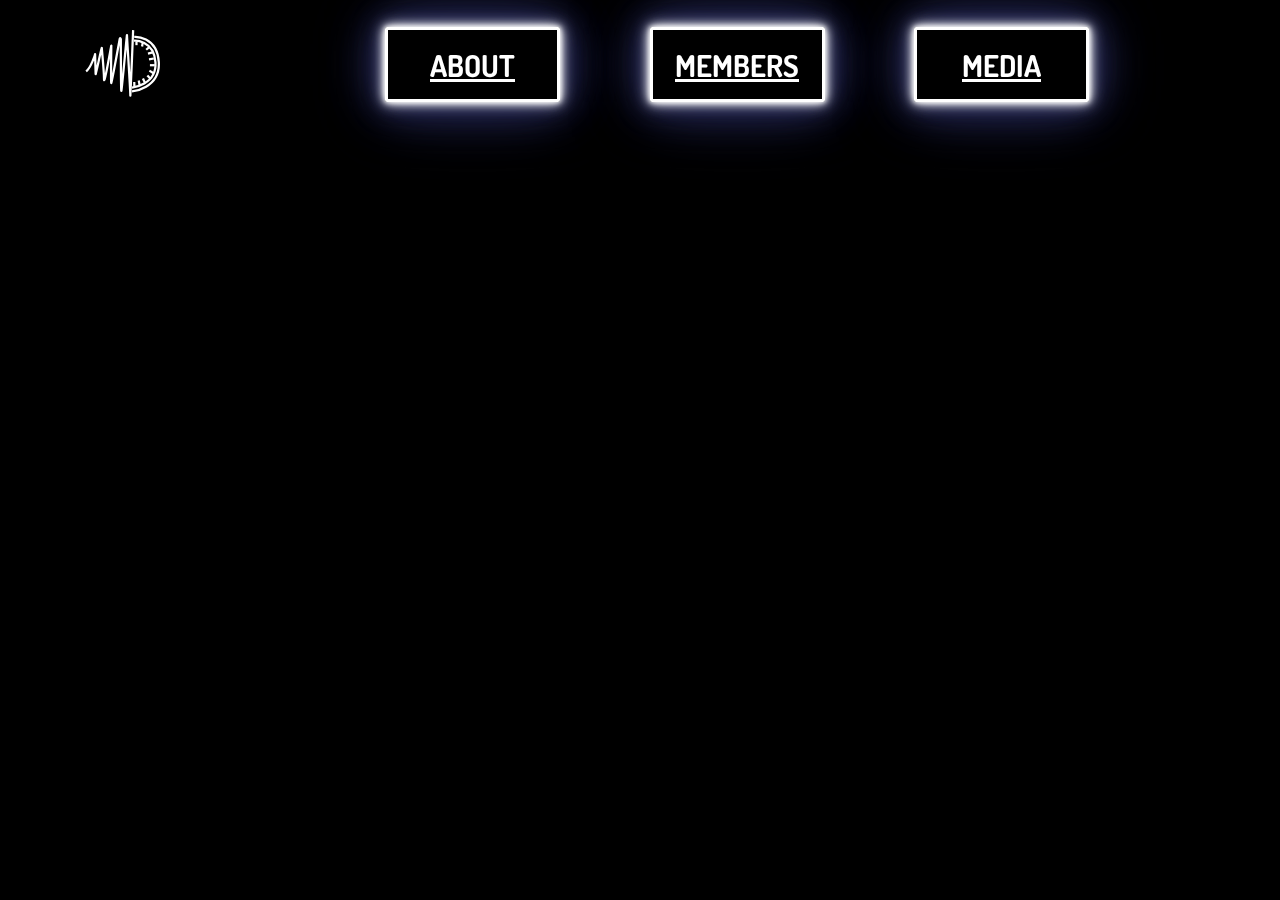
<file: media.html>
<!DOCTYPE html>
<html lang="en" dir="ltr">
  <head>
    <meta charset="utf-8">
    <link rel="stylesheet" href="style.css">
    <link rel="preconnect" href="https://fonts.gstatic.com">
    <link href='https://fonts.googleapis.com/css?family=Dosis:600' rel='stylesheet'>
    <link href="https://fonts.googleapis.com/css2?family=Londrina+Shadow&family=Londrina+Solid&display=swap" rel="stylesheet">    <title></title>
    <link href='https://fonts.googleapis.com/css?family=Dosis:600' rel='stylesheet' type='text/css'>
    <title></title>
  </head>
  <body>
<div class="mainContainer">
  <div id="headerDiv">
    <div id="LogoIcon"><a href="index.html"><img src="Assets/MixtapesIcon.svg" alt="Mixtapes Icon" id="MixtapesIcon"></a></div>
    <div id="navbar">
      <div class="tab" id="AboutTab"><a href="media.html"><h1>ABOUT</h1></a></div>
      <div class="tab" id="MembersTab"><a href="member.html"><h1>MEMBERS</h1></a></div>
      <div class="tab" id="MediaTab"><a href="media.html"><h1>MEDIA</h1></a></div>
    </div>
  </div>
  <div class="weekendpage">
<iframe width="560" height="315" src="https://www.youtube.com/embed/FTMbhaGYB9k?start=17;autoplay=1&mute=1" title="YouTube video player" frameborder="0" allow="accelerometer; autoplay; clipboard-write; encrypted-media; gyroscope; picture-in-picture" allowfullscreen></iframe>
<!-- <video>
    <source src="https://drive.google.com/file/d/1KsN52XiGX-LSyMcWVBmrRXZNwutfnCC_/view?usp=sharing" type='video/mp4'>
</video> -->
<!-- <div class="purpleinfodiv">
  <h1 class="glowytext">THE WEEKEND</h1>
  <img src="Assets/DestinationsAlbumCover.png" alt="Destinations Album Cover">
</div> -->
  </div>
</div>
  </body>
</html>
</file>
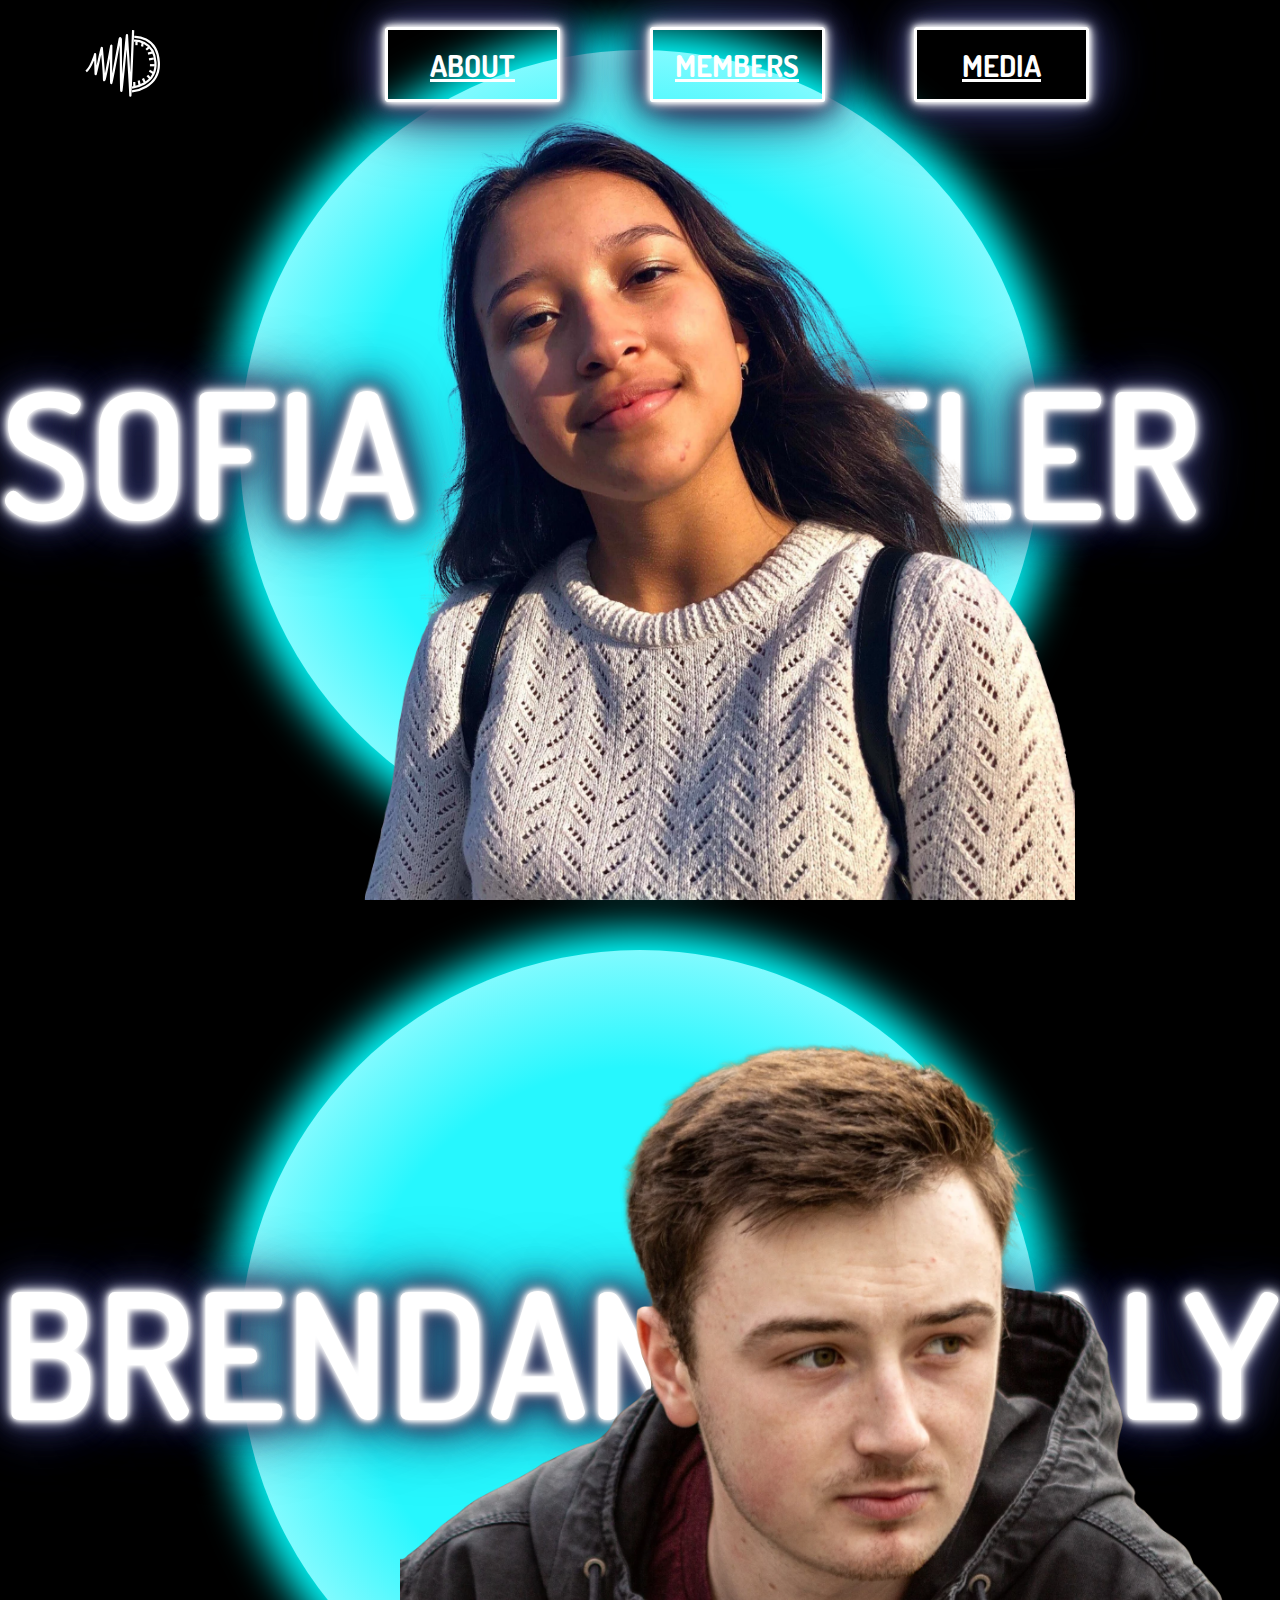
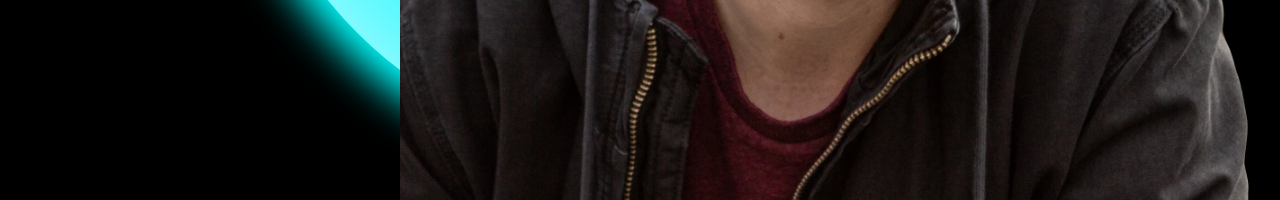
<file: member.html>
<!DOCTYPE html>
<html lang="en" dir="ltr">
  <head>
    <meta charset="utf-8">
    <link rel="stylesheet" href="style.css">
    <link rel="preconnect" href="https://fonts.gstatic.com">
    <link href='https://fonts.googleapis.com/css?family=Dosis:600' rel='stylesheet'>
    <link href="https://fonts.googleapis.com/css2?family=Londrina+Shadow&family=Londrina+Solid&display=swap" rel="stylesheet">    <title></title>
    <link href='https://fonts.googleapis.com/css?family=Dosis:600' rel='stylesheet' type='text/css'>
    <title></title>
  </head>
  <body>
    <div class="mainContainer">
      <div id="headerDiv">
        <div id="LogoIcon"><a href="index.html"><img src="Assets/MixtapesIcon.svg" alt="Mixtapes Icon" id="MixtapesIcon"></a></div>
        <div id="navbar">
          <div class="tab" id="AboutTab"><a href="media.html"><h1>ABOUT</h1></a></div>
          <div class="tab" id="MembersTab"><a href="member.html"><h1>MEMBERS</h1></a></div>
          <div class="tab" id="MediaTab"><a href="media.html"><h1>MEDIA</h1></a></div>
        </div>
      </div>
      <div class="memberPage" id="Sofia">
        <div class="memberPFPDiv">
          <div class="glowcircle">
          </div>
          <div class="memberInfo">
            <h2 class="glowytext" id="memberFirstName">SOFIA</h2>
            <h2 class="glowytext" id="memberLastName">WHEELER</h2>
            <div class="memberInfo2">
              <!-- <h2 class="glowytext">Soprano/Alto</h2> -->
            </div>
          </div>
        <div class="memberPFP">
          <img src="Assets/Sofia Wheeler _ MembersNB.png" alt="Sofia PFP">
        </div>
        </div>
      </div>
      <div class="memberPage" id="Brendan">
        <div class="memberPFPDiv">
          <div class="glowcircle">
          </div>
          <div class="memberInfo">
            <h2 class="glowytext" id="memberFirstName">BRENDAN</h2>
            <h2 class="glowytext" id="memberLastName">QUEALY</h2>
          </div>
          <div class="memberPFP">
            <img src="Assets/Brendan Quealy _ Assistant Music Director _ Members.png" alt="Brendan PFP">
          </div>
          <div class="memberInfo">

          </div>
        </div>
      </div>
    </div>
  </body>
</html>
</file>
<file: style.css>
* {
  margin: 0;
  padding: 0;
  box-sizing: border-box;
  color: white;
}

/* h1, h2 {
  display: block;
  font-family: 'Londrina Shadow', cursive; */
}

/* h1.glowytext {
  font-size: 100px;
  color: red;
} */

p {
  font-family: 'Londrina Solid', cursive;
  margin: 10px 10px 20vw 20vw;
}

.fancybox-caption__body {
  font-family: 'Dosis', Helvetica, Arial, sans-serif;
  font-size: 2rem;
}

.tab h1 {
  text-decoration: none;
}

h2{
  font-family: 'Londrina Solid', cursive;
  font-size: 200px;
}

.glowytext {
  text-shadow: 0 0 5px #FFF, 0 0 10px #FFF, 0 0 15px #FFF, 0 0 20px #252853, 0 0 30px #252853, 0 0 40px #252853, 0 0 55px #252853, 0 0 75px #252853, 2px 2px 2px rgba(37,40,83,0);
  color: #FFFFFF;
  font-family: 'Dosis', Helvetica, Arial, sans-serif;
  font-weight: 600;
  font-size: 100px;
}

#mainContainer {
  background-color: purple;
}

#headerDiv {
  display: flex;
  flex-direction: row;
  align-items: center;
  position: absolute;
  width: 100vw;
  height: 7vw;
  margin: 20px 20px 10px 10px;
  /* opacity: 50%; */
  z-index: 2;
}

#LogoIcon {
  width: 300px;
  margin-left: 75px;
}

#navbar {
  display: flex;
  justify-content: space-between;
  align-items: center;
  width: 55%;
}

.tab {
  z-index: 2;
  display: flex;
  justify-content: center;
  align-items: center;
  color: white;
  width: 175px;
  height: 75px;
  font-family: 'Dosis', Helvetica, Arial, sans-serif;
  font-weight:600;
  font-size: 15px;
  border-style: solid;
  border-radius: 2px;
  box-shadow: 0 0 5px #FFF, 0 0 10px #FFF, 0 0 15px #FFF, 0 0 20px #252853, 0 0 30px #252853, 0 0 40px #252853, 0 0 55px #252853, 0 0 75px #252853, 2px 2px 2px rgba(37,40,83,0);
  /* padding: 15px 15px 15px 15px; */
  -webkit-transition: -webkit-box-shadow 100ms ease-out;
}

.tab:hover {
  -webkit-transition: -webkit-box-shadow 100ms ease-in;
  -webkit-box-shadow: 0px 0px 15px 5px #F731B8;
  box-shadow: 0px 0px 15px 5px #F731B8;
}

#MixtapesIcon {
  width: 75px;
}

#heroDiv {
  display: flex;
  position: relative;
  justify-content: center;
  width: 100vw;
  height: 100vh;
  /* background: linear-gradient(to bottom, black 0%, #4007A4 100%); */
  /* background-color: black; */
  /* background-image: url("Assets/MixtapesCollection.jpeg");
  background-size: cover;
  filter: blur(8px);
  -webkit-filter: blur(8px); */
  /* z-index: 1; */
}

.backgroundhero {
  display: flex;
  position: absolute;
  background-image: url("Assets/MixtapesCollection.jpeg");
  background-size: cover;
  filter: blur(8px);
  -webkit-filter: blur(8px);
  width: 100vw;
  height: 100vh;
}

#cityLights {
  display: flex;
  position: relative;
  justify-content: center;
  object-fit: cover;
  object-position: center;
  /* right: 0;
  bottom: 0; */
  width: 100%;
  height: 100%;
}

#herotext {
position: absolute;
text-align: center;
align-self: center;
font-size: 200px;
}

#newAlbumDiv {
  background-color: #A2338B;
  width: 100%;
  height: auto;
  display: flex;
  justify-content: center;
}

.newAlbumCoverDiv {
  display: flex;
  width: 50%;
  height: 100vh;
  justify-content: center;
  min-height: 100vh; // height of the browser viewport
  display: flex;
  align-items: center;
  flex-direction: column;
  /* background-color: blue; */
}

.newAlbumCover {
  display: flex;
  padding-top: 50px;
  padding-bottom: 50px;
  width: 100%;
  height: 35vw;
  align-self: center;
  position: relative;
  justify-content: center;
}

iframe.spotify{
  position: relative;
  width: 100%;
}

.newAlbumTextDiv {
  display: flex;
  width: 50%;
  height: auto;
  /* background-color: red; */
  justify-content: center;
  align-items: center;
  flex-direction: column;
}

#newMusicVideoDiv {
  background-color: black;
  width: 100vw;
  height: 100vh;
  display: flex;
  justify-content: center;
  align-content: center;
  padding-bottom: 100px;
}

.newMusicVideo iframe {
  display: flex;
  width: 60vw;
  height: 60vh;
  display: flex;
  position: relative;
  padding: 20px 20px 20px 20px;
}

.newMusicVideo {
  display: flex;
  align-self: center;
  width: 100vw;
  height: auto;
  position: relative;
}

.newMusicVideoTextDiv{
  display: flex;
  width: 50%;
  position: relative;
  justify-content: center;
  text-align: center;
  flex-direction: column;
  align-self: center;
  margin-top: 100px;
}

#accomplishmentsDiv {
  display: flex;
  justify-content: center;
  background-color: white;
  width: 100vw;
  height: 100vh;
}

.accomplishmentsDiv h1 {
  display: flex;
  position: absolute;
}

#membersDiv {
  /* background-color: black; */
  background-image: url("Assets/purplemixtapes.png");
  /* -webkit-filter: blur(6px); */
  width: 100vw;
  height: 100vh;
}


.membersTitle {
  display: flex;
  position: relative;
  flex-direction: column;
  align-self: flex-start;
  width: 100%;
  text-align: center;
  padding-top: 50px;
  margin-bottom: 50px;
}

.membersGridDiv {
  display: flex;
  justify-content: center;
  align-items: center;
}

.membersgrid {
  display: grid;
  width: 65%;
  height: 65%;
  position: relative;
  grid-template-columns: 1fr 1fr 1fr 1fr 1fr;
  grid-auto-rows: 1fr 1fr 1fr;
  padding: 10px;
  /* grid-gap: 20px; */
  /* align-items: stretch; */
  }

.member-grid {
  text-align: center;
  padding: 5px;
}

  .member-grid img {
      width: 100%;
      height: 100%;
      display: block;
      object-fit: cover;
      filter: gray; /* IE5+ */
      -webkit-filter: grayscale(1); /* https://codepen.io/codewithJahid/pen/JRPvBj?css-preprocessor=scss */
      -webkit-transition: all .2s ease-in-out;
  }

  .member-grid img:hover {
    filter: none;
    -webkit-filter: grayscale(0);
    -webkit-transform: scale(1.11);
  }

  .memberPage {
    /* background-color: black; */
    /* background: rgb(63,94,251); */
    background-color: black;
    /* background: radial-gradient(circle, rgba(252,70,107,1) 0%, rgba(63,94,251,1) 100%); */
    width: 100vw;
    height: 100vh;
    display: flex;
    overflow: hidden;
  }

  .memberInfo {
    display: flex;
    position: absolute;
    justify-content: space-between;
    align-items: center;
    width: 100%;
    height: 100%;
    font-size: 300px;
  }

  .memberPFPDiv {
    display: flex;
    justify-content: center;
    width: inherit;
    height: inherit;
    position: absolute;
    /* padding-left: 100px; */
  }

  .memberPFP {
    /* max-width:75vw;
    max-height: 90vh;
    width: auto;
    height: auto; */
    position: relative;
    width: 100%;
    height: 100%;
    align-self: center;
    /* padding-left: 250px; */
    /* justify-content: flex-end; */
    overflow: hidden;
    /* filter: sepia(100%) saturate(200%) brightness(70%) hue-rotate(250deg);
    background-image:url("Assets/Sofia Wheeler _ Members.png"); */
  }

  .memberPFP img {
    height: 100%;
    width: auto;
    position: relative;
    /* filter: grayscale(100%) sepia(100%) hue-rotate(220deg); */
  }

  .weekendpage {
    display: flex;
    justify-content: flex-start;
    flex-direction: column;
    background-color: black;
    position: absolute;
    width: 100vw;
    height: 100vh;
  }

  .weekendpage iframe {
    margin-top: 15vh;
    display: flex;
    height: auto;
    width: 100%;
  }

  .purpleinfodiv {
    display: flex;
    position: absolute;
    background-color: blueViolet;
    opacity: 95%;
    width: 75%;
    height: 25%;
    align-self: center;
  }

  .purpleinfodiv h1 {
    padding-left: 50px;
  }

  .glowcircle {
    display: flex;
    position: absolute;
    align-self: center;
    /* background-color: lightblue; */
    background: rgb(38,247,254);
/* background: radial-gradient(circle, rgba(38,247,254,1) 0%, rgba(74,249,255,1) 75%, rgba(255,255,255,1) 100%); */
background-image: radial-gradient(#26F7FE, #26F7FE, white);

    border-radius: 50%;
    width: 800px;
    height: 800px;
    box-shadow: 0px 0px 40px 20px #0ff;
  }

  .memberInfo h2 {
    font-size: 175px;
  }
#Sofia img {
  padding-left: 175px;
}
  #Brendan img {
    padding-left: 400px;
  }

  .musicVideosGrid {
    display: grid;
    grid-template-columns: 1fr 1fr 1fr;
    grid-auto-rows: 1fr 1fr 1fr 1fr;
  }

  .card {
    background-color: blue;
    width: 400px;
    height: 300px;
    perspective: 1000px;
  }
</file>
